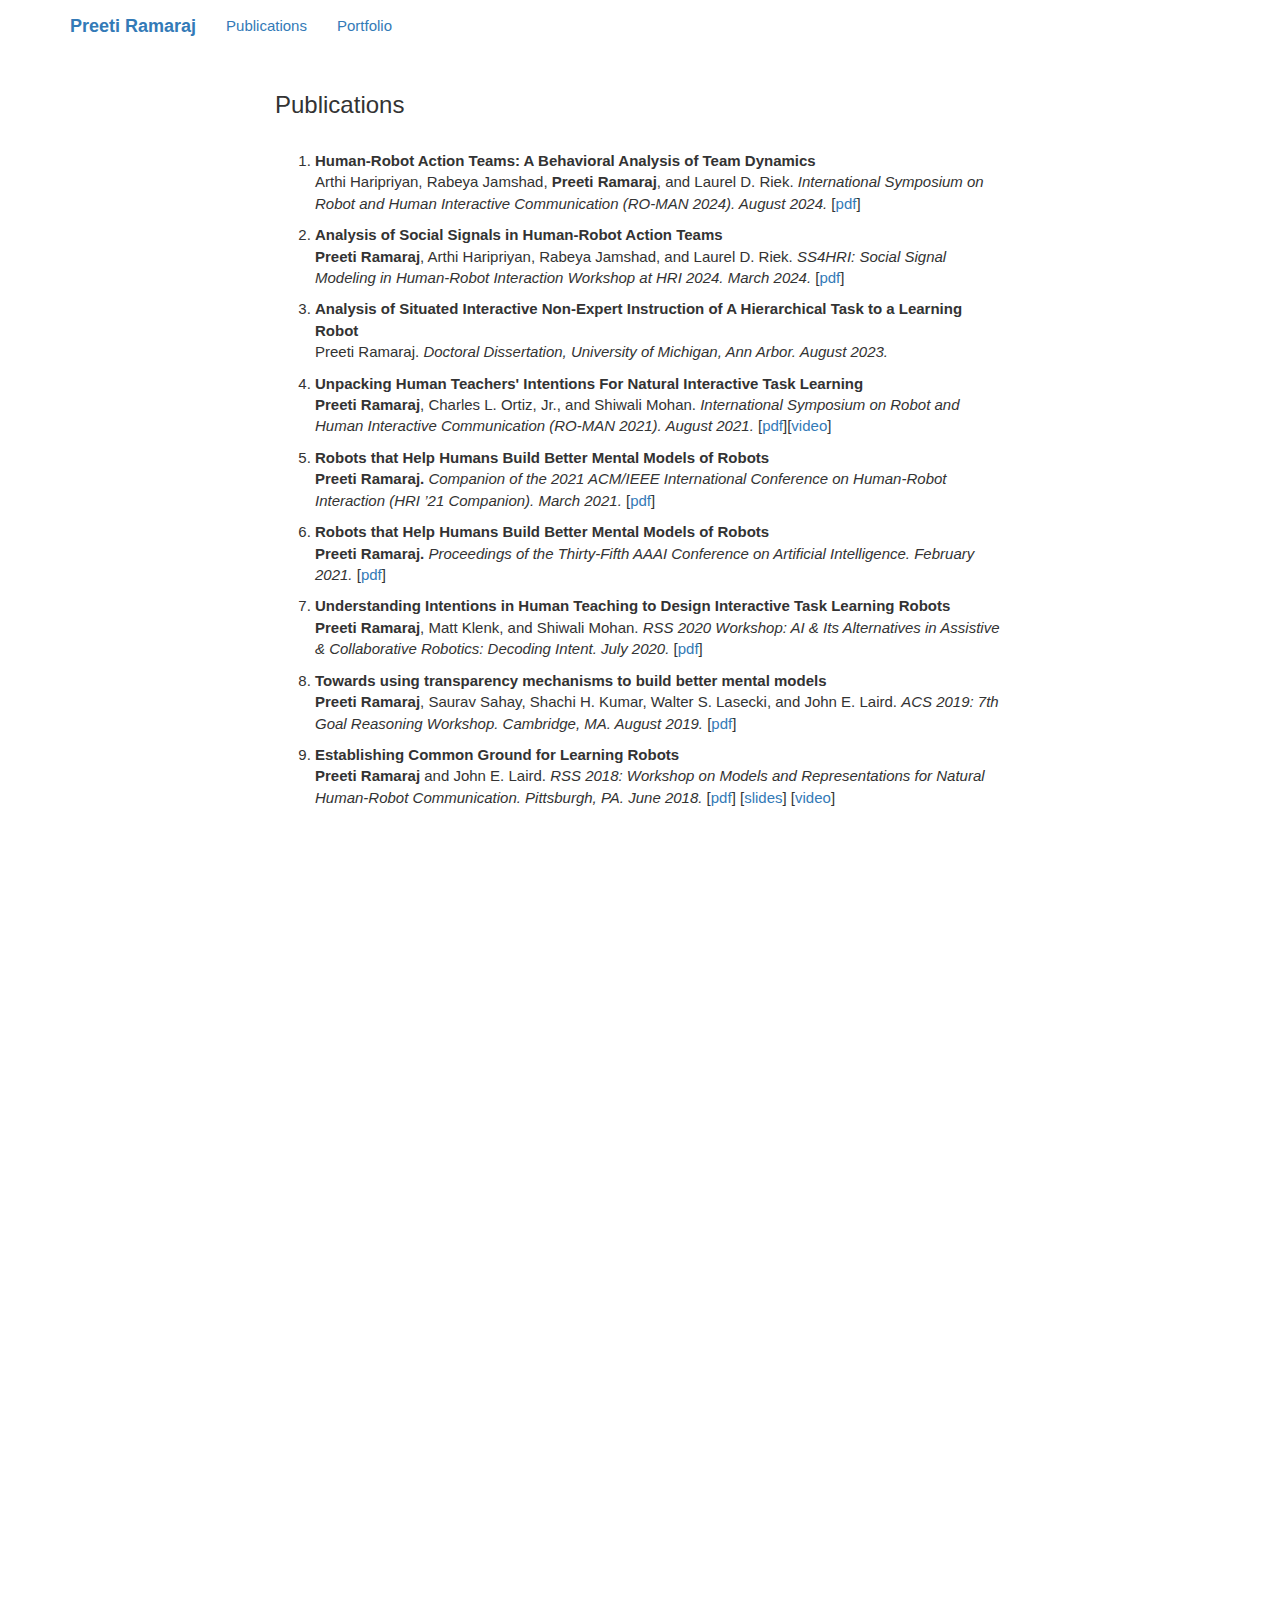
<file: publications.html>
<!DOCTYPE html>
<html lang="en">
  <head>
    <meta charset="utf-8">
    <meta http-equiv="X-UA-Compatible" content="IE=edge">
    <meta name="viewport" content="width=device-width, initial-scale=1">
    <!-- The above 3 meta tags *must* come first in the head; any other head content must come *after* these tags -->
    <title>Preeti Ramaraj's website</title>

    <!-- Bootstrap -->
		<!-- Latest compiled and minified CSS -->
		<link rel="stylesheet" href="https://maxcdn.bootstrapcdn.com/bootstrap/3.3.7/css/bootstrap.min.css" integrity="sha384-BVYiiSIFeK1dGmJRAkycuHAHRg32OmUcww7on3RYdg4Va+PmSTsz/K68vbdEjh4u" crossorigin="anonymous">
		<!-- jQuery library -->
		<script src="https://ajax.googleapis.com/ajax/libs/jquery/3.2.1/jquery.min.js"></script>
		<!-- Latest compiled and minified JavaScript -->
		<script src="https://maxcdn.bootstrapcdn.com/bootstrap/3.3.7/js/bootstrap.min.js" integrity="sha384-Tc5IQib027qvyjSMfHjOMaLkfuWVxZxUPnCJA7l2mCWNIpG9mGCD8wGNIcPD7Txa" crossorigin="anonymous"></script>
    
	
    <link href="webpage.css" rel="stylesheet">
	<!-- HTML5 shim and Respond.js for IE8 support of HTML5 elements and media queries -->
    <!-- WARNING: Respond.js doesn't work if you view the page via file:// -->
    <!--[if lt IE 9]>
      <script src="https://oss.maxcdn.com/html5shiv/3.7.3/html5shiv.min.js"></script>
      <script src="https://oss.maxcdn.com/respond/1.4.2/respond.min.js"></script>
    <![endif]-->
  </head>
  
  <body>
    <nav class="navbar">
		<div class="container">
			<div class="navbar-header"> 
				<button type="button" class="navbar-toggle collapsed" data-toggle="collapse" data-target="#navbar" aria-expanded="false" aria-controls="navbar">
					<span class="sr-only">Toggle navigation</span>
					<span class="icon-bar"></span>
					<span class="icon-bar"></span>
					<span class="icon-bar"></span>
					<span class="icon-bar"></span>
					<span class="icon-bar"></span>
				</button>
				<a class="navbar-brand" href="index.html"><b>Preeti Ramaraj</b></a>
			</div>
			<div id="navbar" class="collapse navbar-collapse">
				<ul class="nav navbar-nav">
					<li><a href="publications.html">Publications</a></li>
					<li><a href="portfolio.html">Portfolio</a></li>
					<!-- <li><a href="teaching.html">Teaching</a></li> -->
					<!-- <li><a href="projects.html">Projects</a></li> -->
					<!-- <li><a href="interests.html">Other Interests</a></li> -->
				</ul>
			</div>
		</div>	
	</nav>
	
	<div class="container">
		<div class="col-sm-2 sidenav">
		</div>
		<div class="col-sm-8">
		<h3>Publications</h3>
		<br/>
		<section>
			<ol>
				<li><b>Human-Robot Action Teams: A Behavioral Analysis of Team Dynamics</b>
				<p>Arthi Haripriyan, Rabeya Jamshad, <b>Preeti Ramaraj</b>, and Laurel D. Riek. <i>International Symposium on Robot and Human Interactive Communication (RO-MAN 2024). August 2024.</i>
				[<a href="https://cseweb.ucsd.edu/~lriek/papers/arthi-ROMAN-2024-final.pdf" target="_blank">pdf</a>]</p>
				</li>
				<li><b>Analysis of Social Signals in Human-Robot Action Teams</b>
				<p><b>Preeti Ramaraj</b>, Arthi Haripriyan, Rabeya Jamshad, and Laurel D. Riek. <i> SS4HRI: Social Signal Modeling in Human-Robot Interaction Workshop at HRI 2024. March 2024.</i>
				[<a href="papers/ramaraj-ss4hri2024.pdf" target="_blank">pdf</a>]</p>
				</li>
				<li><b>Analysis of Situated Interactive Non-Expert Instruction of A Hierarchical Task to a Learning Robot</b>
				<p>Preeti Ramaraj. <i>Doctoral Dissertation, University of Michigan, Ann Arbor. August 2023.</i>
				</li>
				<li><b>Unpacking Human Teachers' Intentions For Natural Interactive Task Learning</b>
				<p><b>Preeti Ramaraj</b>, Charles L. Ortiz, Jr., and Shiwali Mohan. <i>International Symposium on Robot and Human Interactive Communication (RO-MAN 2021). August 2021.</i>
				[<a href="https://arxiv.org/pdf/2102.06755.pdf" target="_blank">pdf</a>][<a href="ro-man_2021/Ro-man-final-presentation-256.mp4" target="_blank">video</a>]</p>
				</li>
				<li><b>Robots that Help Humans Build Better Mental Models of Robots</b>
				<p><b>Preeti Ramaraj.</b> <i> Companion of the 2021 ACM/IEEE International Conference on Human-Robot Interaction (HRI ’21 Companion). March 2021.</i>
				[<a href="hri-pioneers_2021/HRI_Pioneers_2021-ramaraj.pdf" target="_blank">pdf</a>]</p>
				</li>
				<li><b>Robots that Help Humans Build Better Mental Models of Robots</b>
				<p><b>Preeti Ramaraj.</b> <i>Proceedings of the Thirty-Fifth AAAI Conference on Artificial Intelligence. February 2021.</i>
				[<a href="aaai-dc_2021/aaai-dc-2021-ramaraj.pdf" target="_blank">pdf</a>]</p>
				</li>
				<li><b>Understanding Intentions in Human Teaching to Design Interactive Task Learning Robots</b>
				<p><b>Preeti Ramaraj</b>, Matt Klenk, and Shiwali Mohan. <i>RSS 2020 Workshop: AI & Its Alternatives in Assistive & Collaborative Robotics: Decoding Intent. July 2020.</i>
				[<a href="rss_2020/RSS_AI_ACR_2020-final.pdf" target="_blank">pdf</a>]</p>
				</li>
				<li><b>Towards using transparency mechanisms to build better mental models</b>
				<p><b>Preeti Ramaraj</b>, Saurav Sahay, Shachi H. Kumar, Walter S. Lasecki, and John E. Laird. <i>ACS 2019: 7th Goal Reasoning Workshop. Cambridge, MA. August 2019.</i>
				[<a href="acs_hri_2019/ACS_HRI_2019_PreetiRamaraj.pdf" target="_blank">pdf</a>]</p>
				</li>
				<li><b>Establishing Common Ground for Learning Robots</b>
				<p><b>Preeti Ramaraj</b> and John E. Laird. <i>RSS 2018: Workshop on Models and Representations for Natural Human-Robot Communication. Pittsburgh, PA. June 2018.</i>
					[<a href="http://www2.ece.rochester.edu/projects/rail/mrhrc2018/papers/ramaraj05.pdf" target="_blank">pdf</a>] [<a href="rss_2018/Establishing_Common_Ground_for_Learning_Robots.pdf" target="_blank">slides</a>] [<a href="rss_2018/supp_video.mp4" target="_blank">video</a>]</p>
				</li>
			<!--	<li><b>ANFIS based spam filtering model for social networking websites</b><br/>
				<p>Dhananjay Kalbande, Harsh Panchal, Nisha Swaminathan, <b>Preeti Ramaraj</b>. <i>International Journal of Computer Applications, April 2012.</i>
				[<a href="http://research.ijcaonline.org/volume44/number11/pxc3878635.pdf" target="_blank">pdf</a>]</p>
			</li> -->
			</ol>
		</section>
		</div>
		<div class="col-sm-2 sidenav">
		</div>
	</div>
  </body>
</html>
</file>
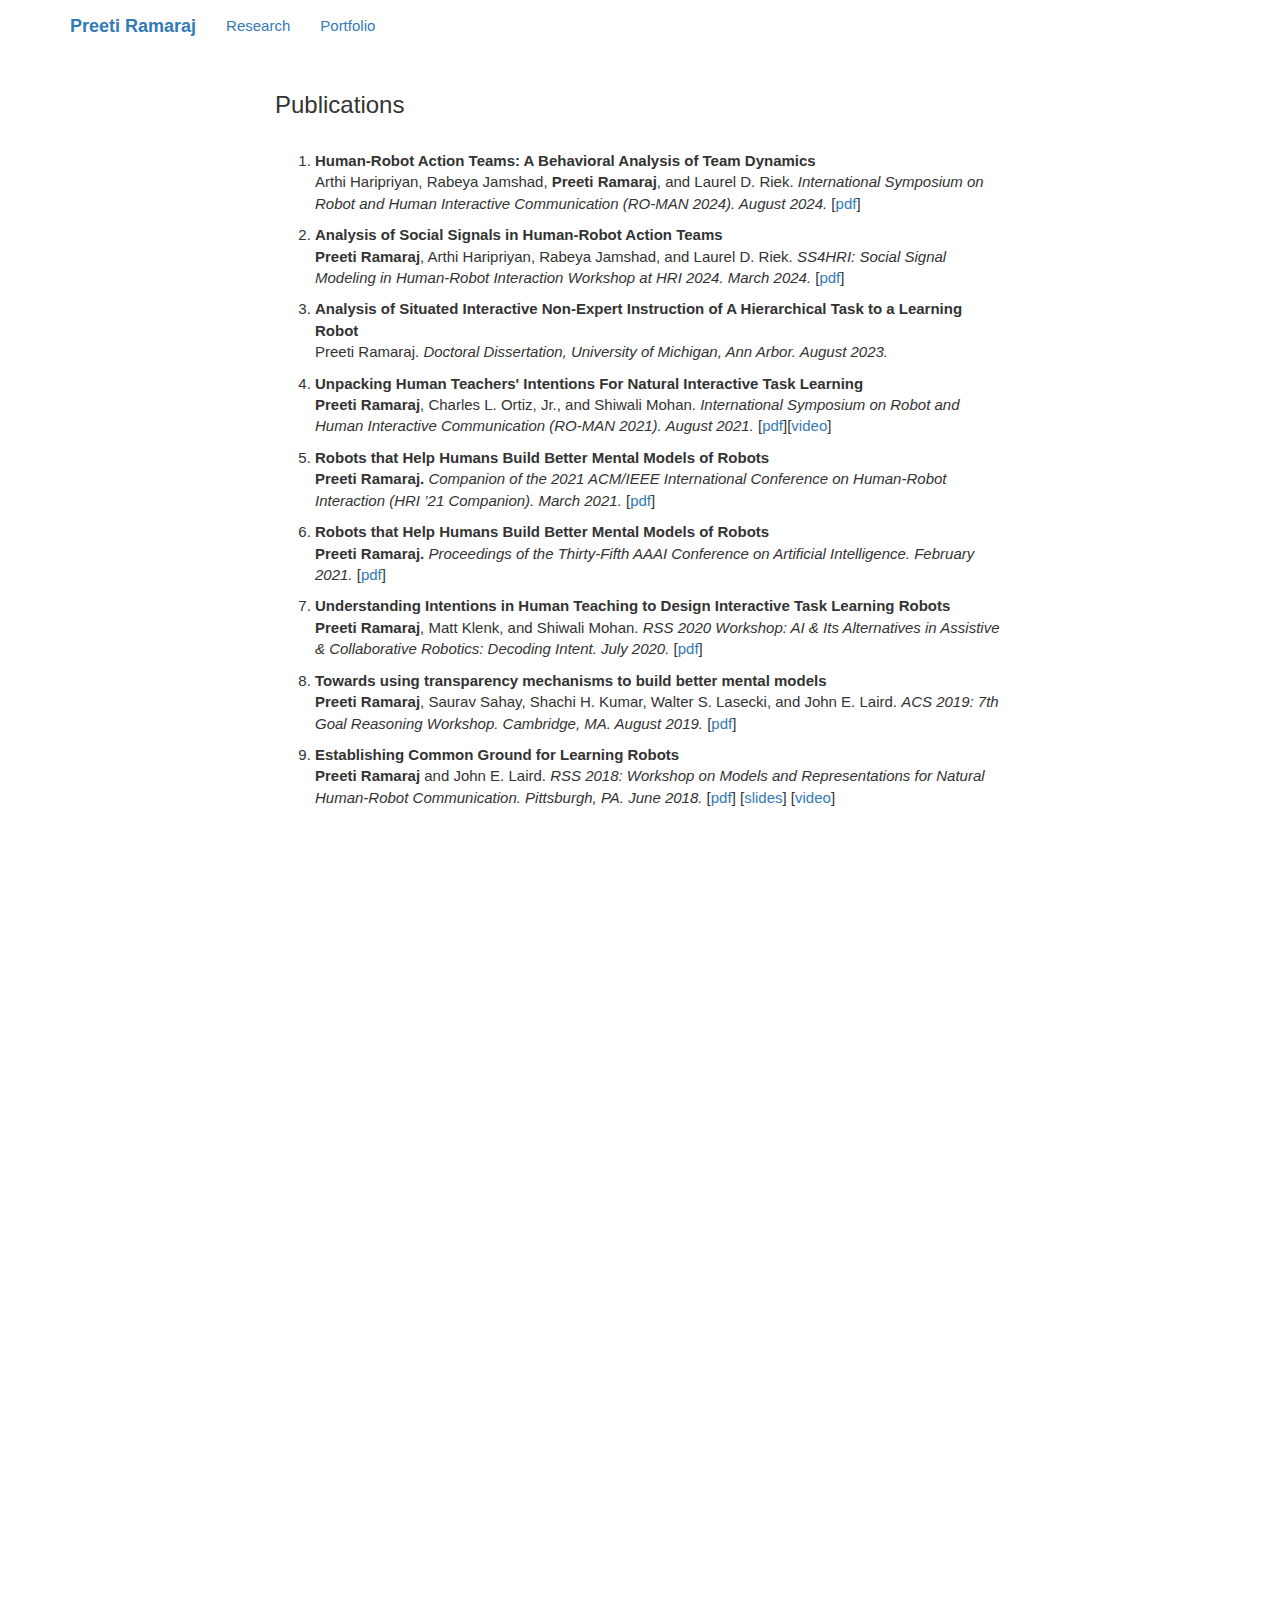
<file: research.html>
<!DOCTYPE html>
<html lang="en">
  <head>
    <meta charset="utf-8">
    <meta http-equiv="X-UA-Compatible" content="IE=edge">
    <meta name="viewport" content="width=device-width, initial-scale=1">
    <!-- The above 3 meta tags *must* come first in the head; any other head content must come *after* these tags -->
    <title>Preeti Ramaraj's website</title>

    <!-- Bootstrap -->
		<!-- Latest compiled and minified CSS -->
		<link rel="stylesheet" href="https://maxcdn.bootstrapcdn.com/bootstrap/3.3.7/css/bootstrap.min.css" integrity="sha384-BVYiiSIFeK1dGmJRAkycuHAHRg32OmUcww7on3RYdg4Va+PmSTsz/K68vbdEjh4u" crossorigin="anonymous">
		<!-- jQuery library -->
		<script src="https://ajax.googleapis.com/ajax/libs/jquery/3.2.1/jquery.min.js"></script>
		<!-- Latest compiled and minified JavaScript -->
		<script src="https://maxcdn.bootstrapcdn.com/bootstrap/3.3.7/js/bootstrap.min.js" integrity="sha384-Tc5IQib027qvyjSMfHjOMaLkfuWVxZxUPnCJA7l2mCWNIpG9mGCD8wGNIcPD7Txa" crossorigin="anonymous"></script>
    
	
    <link href="webpage.css" rel="stylesheet">
	<!-- HTML5 shim and Respond.js for IE8 support of HTML5 elements and media queries -->
    <!-- WARNING: Respond.js doesn't work if you view the page via file:// -->
    <!--[if lt IE 9]>
      <script src="https://oss.maxcdn.com/html5shiv/3.7.3/html5shiv.min.js"></script>
      <script src="https://oss.maxcdn.com/respond/1.4.2/respond.min.js"></script>
    <![endif]-->
  </head>
  
  <body>
    <nav class="navbar">
		<div class="container">
			<div class="navbar-header"> 
				<button type="button" class="navbar-toggle collapsed" data-toggle="collapse" data-target="#navbar" aria-expanded="false" aria-controls="navbar">
					<span class="sr-only">Toggle navigation</span>
					<span class="icon-bar"></span>
					<span class="icon-bar"></span>
					<span class="icon-bar"></span>
					<span class="icon-bar"></span>
					<span class="icon-bar"></span>
				</button>
				<a class="navbar-brand" href="index.html"><b>Preeti Ramaraj</b></a>
			</div>
			<div id="navbar" class="collapse navbar-collapse">
				<ul class="nav navbar-nav">
					<li><a href="research.html">Research</a></li>
					<li><a href="portfolio.html">Portfolio</a></li>
					<!-- <li><a href="teaching.html">Teaching</a></li> -->
					<!-- <li><a href="projects.html">Projects</a></li> -->
					<!-- <li><a href="interests.html">Other Interests</a></li> -->
				</ul>
			</div>
		</div>	
	</nav>
	
	<div class="container">
		<div class="col-sm-2 sidenav">
		</div>
		<div class="col-sm-8">
		<h3>Publications</h3>
		<br/>
		<section>
			<ol>
				<li><b>Human-Robot Action Teams: A Behavioral Analysis of Team Dynamics</b>
				<p>Arthi Haripriyan, Rabeya Jamshad, <b>Preeti Ramaraj</b>, and Laurel D. Riek. <i>International Symposium on Robot and Human Interactive Communication (RO-MAN 2024). August 2024.</i>
				[<a href="https://cseweb.ucsd.edu/~lriek/papers/arthi-ROMAN-2024-final.pdf" target="_blank">pdf</a>]</p>
				</li>
				<li><b>Analysis of Social Signals in Human-Robot Action Teams</b>
				<p><b>Preeti Ramaraj</b>, Arthi Haripriyan, Rabeya Jamshad, and Laurel D. Riek. <i> SS4HRI: Social Signal Modeling in Human-Robot Interaction Workshop at HRI 2024. March 2024.</i>
				[<a href="papers/ramaraj-ss4hri2024.pdf" target="_blank">pdf</a>]</p>
				</li>
				<li><b>Analysis of Situated Interactive Non-Expert Instruction of A Hierarchical Task to a Learning Robot</b>
				<p>Preeti Ramaraj. <i>Doctoral Dissertation, University of Michigan, Ann Arbor. August 2023.</i>
				</li>
				<li><b>Unpacking Human Teachers' Intentions For Natural Interactive Task Learning</b>
				<p><b>Preeti Ramaraj</b>, Charles L. Ortiz, Jr., and Shiwali Mohan. <i>International Symposium on Robot and Human Interactive Communication (RO-MAN 2021). August 2021.</i>
				[<a href="https://arxiv.org/pdf/2102.06755.pdf" target="_blank">pdf</a>][<a href="ro-man_2021/Ro-man-final-presentation-256.mp4" target="_blank">video</a>]</p>
				</li>
				<li><b>Robots that Help Humans Build Better Mental Models of Robots</b>
				<p><b>Preeti Ramaraj.</b> <i> Companion of the 2021 ACM/IEEE International Conference on Human-Robot Interaction (HRI ’21 Companion). March 2021.</i>
				[<a href="hri-pioneers_2021/HRI_Pioneers_2021-ramaraj.pdf" target="_blank">pdf</a>]</p>
				</li>
				<li><b>Robots that Help Humans Build Better Mental Models of Robots</b>
				<p><b>Preeti Ramaraj.</b> <i>Proceedings of the Thirty-Fifth AAAI Conference on Artificial Intelligence. February 2021.</i>
				[<a href="aaai-dc_2021/aaai-dc-2021-ramaraj.pdf" target="_blank">pdf</a>]</p>
				</li>
				<li><b>Understanding Intentions in Human Teaching to Design Interactive Task Learning Robots</b>
				<p><b>Preeti Ramaraj</b>, Matt Klenk, and Shiwali Mohan. <i>RSS 2020 Workshop: AI & Its Alternatives in Assistive & Collaborative Robotics: Decoding Intent. July 2020.</i>
				[<a href="rss_2020/RSS_AI_ACR_2020-final.pdf" target="_blank">pdf</a>]</p>
				</li>
				<li><b>Towards using transparency mechanisms to build better mental models</b>
				<p><b>Preeti Ramaraj</b>, Saurav Sahay, Shachi H. Kumar, Walter S. Lasecki, and John E. Laird. <i>ACS 2019: 7th Goal Reasoning Workshop. Cambridge, MA. August 2019.</i>
				[<a href="acs_hri_2019/ACS_HRI_2019_PreetiRamaraj.pdf" target="_blank">pdf</a>]</p>
				</li>
				<li><b>Establishing Common Ground for Learning Robots</b>
				<p><b>Preeti Ramaraj</b> and John E. Laird. <i>RSS 2018: Workshop on Models and Representations for Natural Human-Robot Communication. Pittsburgh, PA. June 2018.</i>
					[<a href="http://www2.ece.rochester.edu/projects/rail/mrhrc2018/papers/ramaraj05.pdf" target="_blank">pdf</a>] [<a href="rss_2018/Establishing_Common_Ground_for_Learning_Robots.pdf" target="_blank">slides</a>] [<a href="rss_2018/supp_video.mp4" target="_blank">video</a>]</p>
				</li>
			<!--	<li><b>ANFIS based spam filtering model for social networking websites</b><br/>
				<p>Dhananjay Kalbande, Harsh Panchal, Nisha Swaminathan, <b>Preeti Ramaraj</b>. <i>International Journal of Computer Applications, April 2012.</i>
				[<a href="http://research.ijcaonline.org/volume44/number11/pxc3878635.pdf" target="_blank">pdf</a>]</p>
			</li> -->
			</ol>
		</section>
		</div>
		<div class="col-sm-2 sidenav">
		</div>
	</div>
  </body>
</html>
</file>
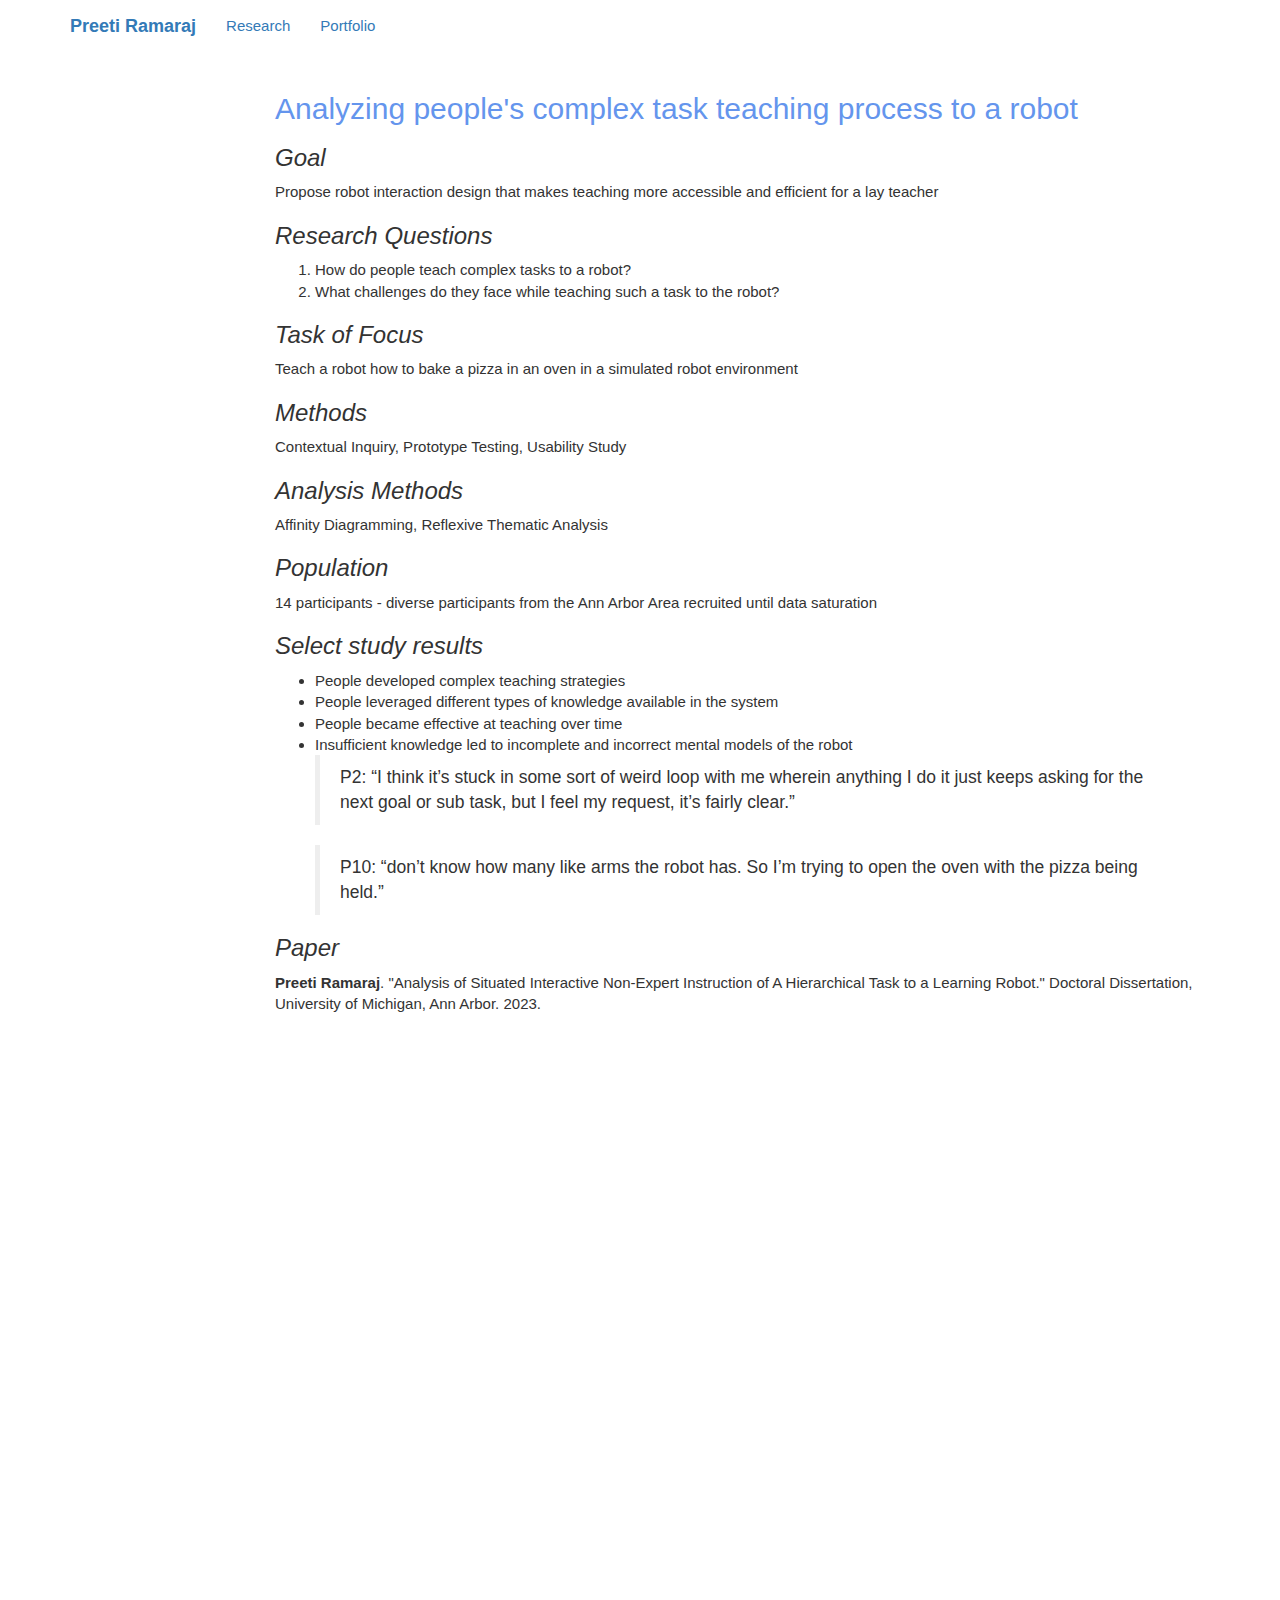
<file: portfolio/analysis-teaching-complex-task.html>
<!DOCTYPE html>
<html lang="en">
  <head>
    <meta charset="utf-8">
    <meta http-equiv="X-UA-Compatible" content="IE=edge">
    <meta name="viewport" content="width=device-width, initial-scale=1">
    <!-- The above 3 meta tags *must* come first in the head; any other head content must come *after* these tags -->
    <title>Preeti Ramaraj's website</title>

    <!-- Bootstrap -->
		<!-- Latest compiled and minified CSS -->
		<link rel="stylesheet" href="https://maxcdn.bootstrapcdn.com/bootstrap/3.3.7/css/bootstrap.min.css" integrity="sha384-BVYiiSIFeK1dGmJRAkycuHAHRg32OmUcww7on3RYdg4Va+PmSTsz/K68vbdEjh4u" crossorigin="anonymous">
		<!-- jQuery library -->
		<script src="https://ajax.googleapis.com/ajax/libs/jquery/3.2.1/jquery.min.js"></script>
		<!-- Latest compiled and minified JavaScript -->
		<script src="https://maxcdn.bootstrapcdn.com/bootstrap/3.3.7/js/bootstrap.min.js" integrity="sha384-Tc5IQib027qvyjSMfHjOMaLkfuWVxZxUPnCJA7l2mCWNIpG9mGCD8wGNIcPD7Txa" crossorigin="anonymous"></script>
    
	
    <link href="../webpage.css" rel="stylesheet">
	<!-- HTML5 shim and Respond.js for IE8 support of HTML5 elements and media queries -->
    <!-- WARNING: Respond.js doesn't work if you view the page via file:// -->
    <!--[if lt IE 9]>
      <script src="https://oss.maxcdn.com/html5shiv/3.7.3/html5shiv.min.js"></script>
      <script src="https://oss.maxcdn.com/respond/1.4.2/respond.min.js"></script>
    <![endif]-->
  </head>
  
  <body>
    <nav class="navbar">
		<div class="container">
			<div class="navbar-header"> 
				<button type="button" class="navbar-toggle collapsed" data-toggle="collapse" data-target="#navbar" aria-expanded="false" aria-controls="navbar">
					<span class="sr-only">Toggle navigation</span>
					<span class="icon-bar"></span>
					<span class="icon-bar"></span>
					<span class="icon-bar"></span>
					<span class="icon-bar"></span>
					<span class="icon-bar"></span>
				</button>
				<a class="navbar-brand" href="../index.html"><b>Preeti Ramaraj</b></a>
			</div>
			<div id="navbar" class="collapse navbar-collapse">
				<ul class="nav navbar-nav">
					<li><a href="../research.html">Research</a></li>
					<li><a href="../portfolio.html">Portfolio</a></li>
					<!-- <li><a href="teaching.html">Teaching</a></li> -->
					<!-- <li><a href="projects.html">Projects</a></li> -->
					<!-- <li><a href="interests.html">Other Interests</a></li> -->
				</ul>
			</div>
		</div>	
	</nav>
	
		
	<div class="container">
		<div class="col-sm-2 sidenav">
		</div>
		<div class="col-sm-10">
			<section>
			<h2><font color="#6495ED">Analyzing people's complex task teaching process to a robot</font></h2>
			<h3><i>Goal</i></h3>
			<p> Propose robot interaction design that makes teaching more accessible and efficient for a lay teacher</p>
			<h3><i>Research Questions</i></h3>
			<p>
				<ol>
					<li>How do people teach complex tasks to a robot?</li>
					<li>What challenges do they face while teaching such a task to the robot?</li>
				</ol>
			</p>
			<h3><i>Task of Focus</i></h3>
			<p>Teach a robot how to bake a pizza in an oven in a simulated robot environment</p>
			<h3><i>Methods</i></h3>
			<p>Contextual Inquiry, Prototype Testing, Usability Study</p>
			<h3><i>Analysis Methods</i></h3>
			<p>Affinity Diagramming, Reflexive Thematic Analysis</p>
			<h3><i>Population</i></h3>
			<p>14 participants - diverse participants from the Ann Arbor Area recruited until data saturation</p>
			<h3><i>Select study results</i></h3>
			<p>
				<ul>
					<li>People developed complex teaching strategies</li>
					<li>People leveraged different types of knowledge available in the system</li>
					<li>People became effective at teaching over time</li>
					<li>Insufficient knowledge led to incomplete and incorrect mental models of the robot
						<blockquote>
						P2: “I think it’s stuck in some sort of weird loop with me wherein anything I do it just keeps asking for the next goal or sub task, but I feel my request, it’s fairly clear.”
						</blockquote>
						<blockquote>
						P10: “don’t know how many like arms the robot has. So I’m trying to open the oven with the pizza being held.”
						</blockquote>
					</li>
					<li>Incomplete mental models led to uncertainty and failures
						<blockquote>
						P8: “still trying to figure out whether the oven is preheated or not. I don’t see any actions in the list that give me that seem to give me an option to ask Rosie to check for me.”
						</blockquote>
						<blockquote>
						P6: “Man, I feel like I’m failing. I feel like there might be no answer to this.”
						</blockquote>
					</li>
					<li>However, people were motivated to continue teaching and found ways to recover from failures</li>
				</ul>
			</p>
			<h3><i>Paper</i></h3>
			<p><b>Preeti Ramaraj</b>. "Analysis of Situated Interactive Non-Expert Instruction of A Hierarchical Task to a Learning Robot."  Doctoral Dissertation, University of Michigan, Ann Arbor. 2023.</p>
			</section>
			<br/>
		</div>
		<div class="col-sm-2 sidenav">
		</div>
	</div>
   </body>
</html>
</file>
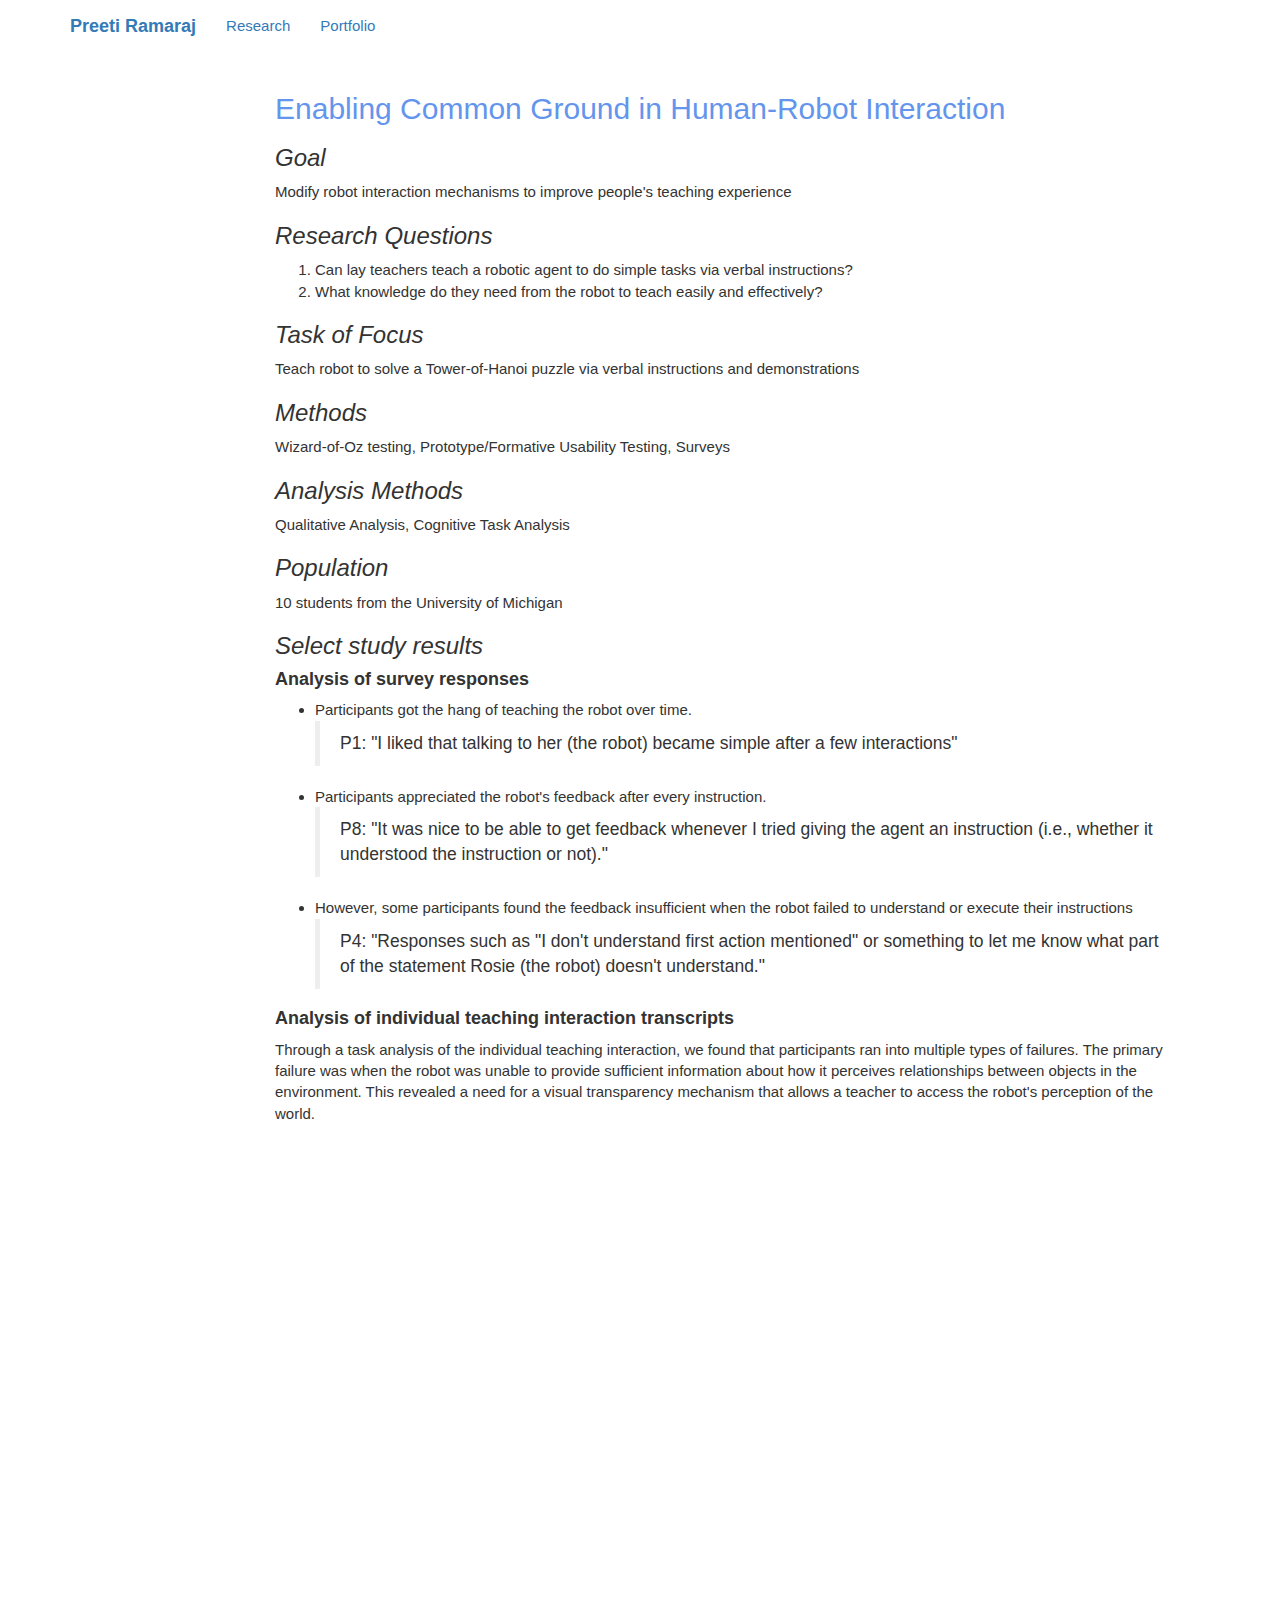
<file: portfolio/enabling-common-ground.html>
<!DOCTYPE html>
<html lang="en">
  <head>
    <meta charset="utf-8">
    <meta http-equiv="X-UA-Compatible" content="IE=edge">
    <meta name="viewport" content="width=device-width, initial-scale=1">
    <!-- The above 3 meta tags *must* come first in the head; any other head content must come *after* these tags -->
    <title>Preeti Ramaraj's website</title>

    <!-- Bootstrap -->
		<!-- Latest compiled and minified CSS -->
		<link rel="stylesheet" href="https://maxcdn.bootstrapcdn.com/bootstrap/3.3.7/css/bootstrap.min.css" integrity="sha384-BVYiiSIFeK1dGmJRAkycuHAHRg32OmUcww7on3RYdg4Va+PmSTsz/K68vbdEjh4u" crossorigin="anonymous">
		<!-- jQuery library -->
		<script src="https://ajax.googleapis.com/ajax/libs/jquery/3.2.1/jquery.min.js"></script>
		<!-- Latest compiled and minified JavaScript -->
		<script src="https://maxcdn.bootstrapcdn.com/bootstrap/3.3.7/js/bootstrap.min.js" integrity="sha384-Tc5IQib027qvyjSMfHjOMaLkfuWVxZxUPnCJA7l2mCWNIpG9mGCD8wGNIcPD7Txa" crossorigin="anonymous"></script>
    
	
    <link href="../webpage.css" rel="stylesheet">
	<!-- HTML5 shim and Respond.js for IE8 support of HTML5 elements and media queries -->
    <!-- WARNING: Respond.js doesn't work if you view the page via file:// -->
    <!--[if lt IE 9]>
      <script src="https://oss.maxcdn.com/html5shiv/3.7.3/html5shiv.min.js"></script>
      <script src="https://oss.maxcdn.com/respond/1.4.2/respond.min.js"></script>
    <![endif]-->
  </head>
  
  <body>
    <nav class="navbar">
		<div class="container">
			<div class="navbar-header"> 
				<button type="button" class="navbar-toggle collapsed" data-toggle="collapse" data-target="#navbar" aria-expanded="false" aria-controls="navbar">
					<span class="sr-only">Toggle navigation</span>
					<span class="icon-bar"></span>
					<span class="icon-bar"></span>
					<span class="icon-bar"></span>
					<span class="icon-bar"></span>
					<span class="icon-bar"></span>
				</button>
				<a class="navbar-brand" href="../index.html"><b>Preeti Ramaraj</b></a>
			</div>
			<div id="navbar" class="collapse navbar-collapse">
				<ul class="nav navbar-nav">
					<li><a href="../research.html">Research</a></li>
					<li><a href="../portfolio.html">Portfolio</a></li>
					<!-- <li><a href="teaching.html">Teaching</a></li> -->
					<!-- <li><a href="projects.html">Projects</a></li> -->
					<!-- <li><a href="interests.html">Other Interests</a></li> -->
				</ul>
			</div>
		</div>	
	</nav>
	
		
	<div class="container">
		<div class="col-sm-2 sidenav">
		</div>
		<div class="col-sm-10">
			<section>
			<h2><font color="#6495ED">Enabling Common Ground in Human-Robot Interaction</font></h2>
			<h3><i>Goal</i></h3>
			<p>Modify robot interaction mechanisms to improve people's teaching experience</p>
			<h3><i>Research Questions</i></h3>
			<p>
				<ol>
					<li>Can lay teachers teach a robotic agent to do simple tasks via verbal instructions?</li>
					<li>What knowledge do they need from the robot to teach easily and effectively?</li>
				</ol>
			</p>
			<h3><i>Task of Focus</i></h3>
			<p>Teach robot to solve a Tower-of-Hanoi puzzle via verbal instructions and demonstrations </p>
			<h3><i>Methods</i></h3>
			<p>Wizard-of-Oz testing, Prototype/Formative Usability Testing, Surveys</p>
			<h3><i>Analysis Methods</i></h3>
			<p>Qualitative Analysis, Cognitive Task Analysis</p>
			<h3><i>Population</i></h3>
			<p>10 students from the University of Michigan</p>
			<h3><i>Select study results</i></h3>
			<h4><b>Analysis of survey responses</b></h4>
			<p>
				<ul>
					<li>Participants got the hang of teaching the robot over time.
						<blockquote>
						P1: "I liked that talking to her (the robot) became simple after a few interactions"
						</blockquote>
					</li>
					<li>Participants appreciated the robot's feedback after every instruction.
						<blockquote>
						P8: "It was nice to be able to get feedback whenever I tried giving the agent an instruction (i.e., whether it understood the instruction or not)."
						</blockquote>
					</li>
					<li>However, some participants found the feedback insufficient when the robot failed to understand or execute their instructions
						<blockquote>
						 P4: "Responses such as "I don't understand first action mentioned" or something to let me know what part of the statement Rosie (the robot) doesn't understand."
						</blockquote>
					</li>
				</ul>
			</p>
			<h4><b>Analysis of individual teaching interaction transcripts</b></h4>
			<p>Through a task analysis of the individual teaching interaction, we found that participants ran into multiple types of failures. The primary failure was when the robot was unable to provide sufficient information about how it perceives relationships between objects in the environment. This revealed a need for a visual transparency mechanism that allows a teacher to access the robot's perception of the world.
			</p>
			</section>
			<br/>
		</div>
		<div class="col-sm-2 sidenav">
		</div>
	</div>
</file>
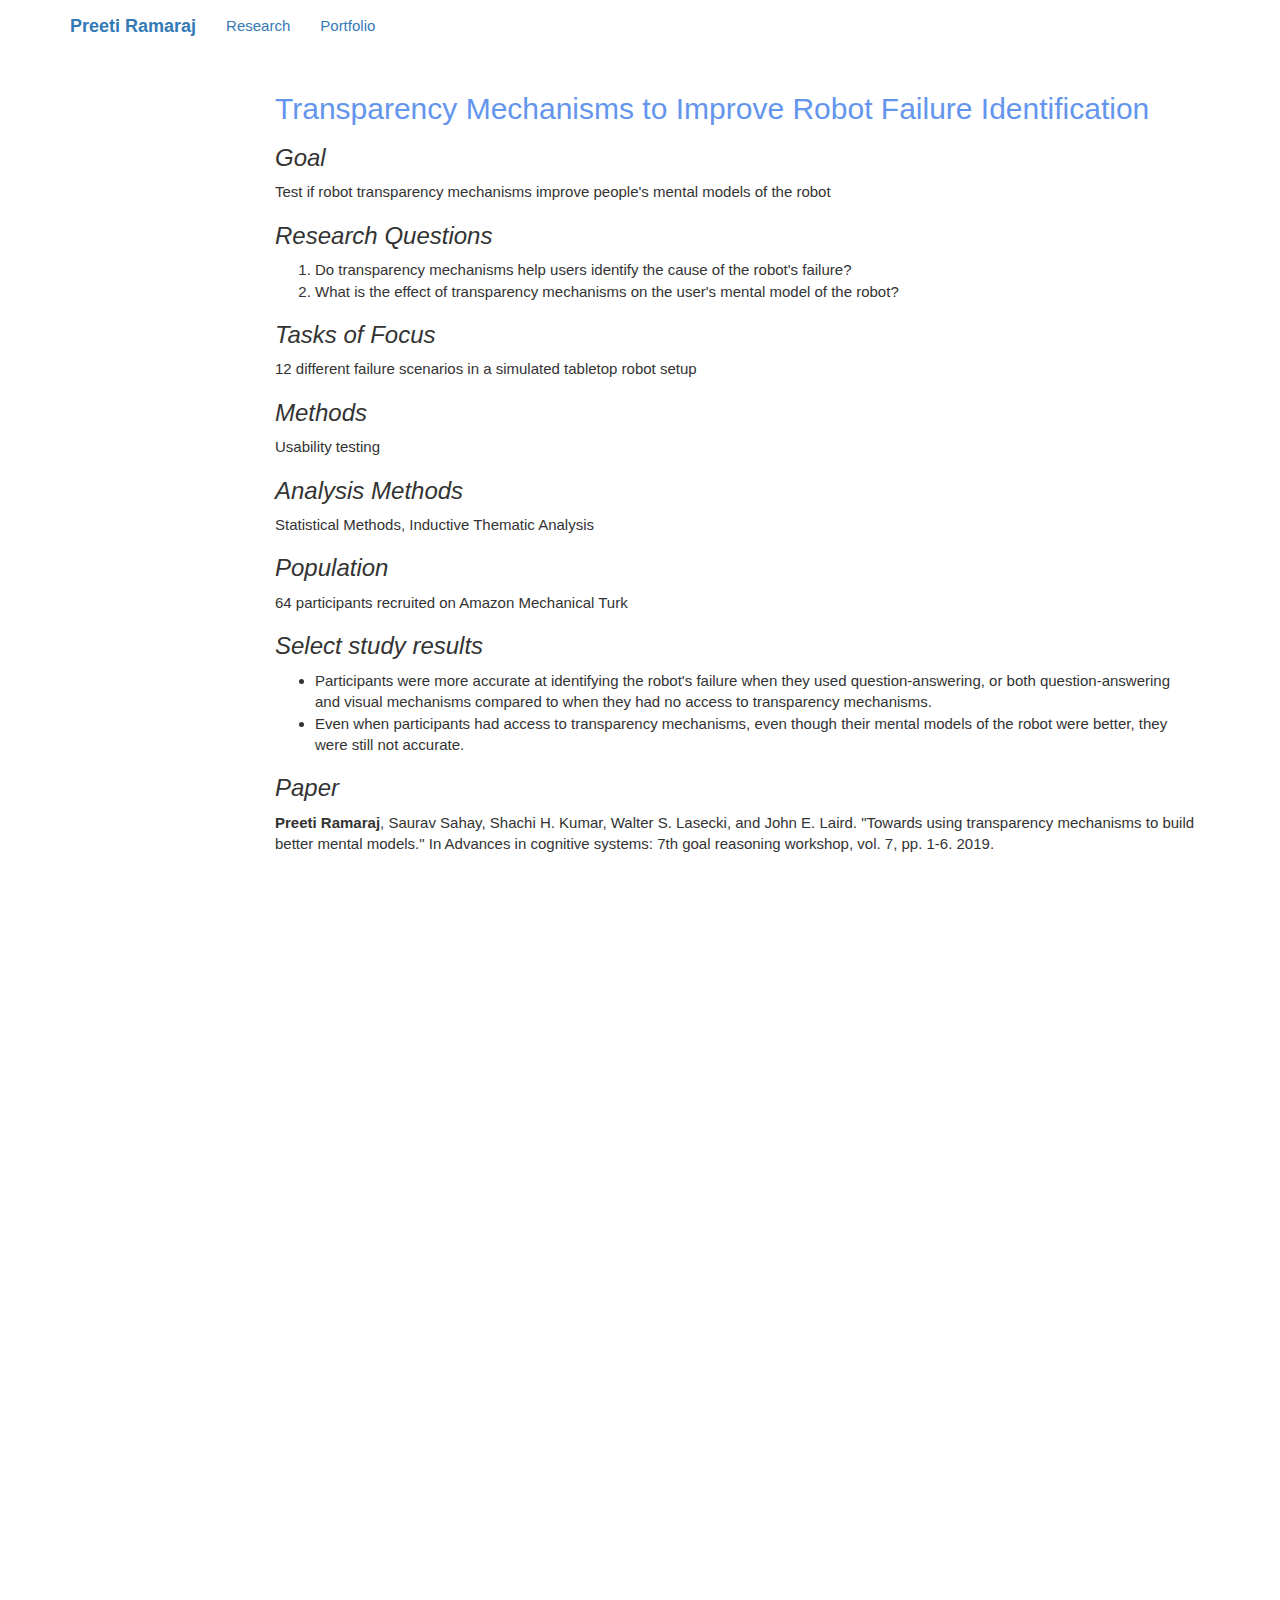
<file: portfolio/transparency-mechanism.html>
<!DOCTYPE html>
<html lang="en">
  <head>
    <meta charset="utf-8">
    <meta http-equiv="X-UA-Compatible" content="IE=edge">
    <meta name="viewport" content="width=device-width, initial-scale=1">
    <!-- The above 3 meta tags *must* come first in the head; any other head content must come *after* these tags -->
    <title>Preeti Ramaraj's website</title>

    <!-- Bootstrap -->
		<!-- Latest compiled and minified CSS -->
		<link rel="stylesheet" href="https://maxcdn.bootstrapcdn.com/bootstrap/3.3.7/css/bootstrap.min.css" integrity="sha384-BVYiiSIFeK1dGmJRAkycuHAHRg32OmUcww7on3RYdg4Va+PmSTsz/K68vbdEjh4u" crossorigin="anonymous">
		<!-- jQuery library -->
		<script src="https://ajax.googleapis.com/ajax/libs/jquery/3.2.1/jquery.min.js"></script>
		<!-- Latest compiled and minified JavaScript -->
		<script src="https://maxcdn.bootstrapcdn.com/bootstrap/3.3.7/js/bootstrap.min.js" integrity="sha384-Tc5IQib027qvyjSMfHjOMaLkfuWVxZxUPnCJA7l2mCWNIpG9mGCD8wGNIcPD7Txa" crossorigin="anonymous"></script>
    
	
    <link href="../webpage.css" rel="stylesheet">
	<!-- HTML5 shim and Respond.js for IE8 support of HTML5 elements and media queries -->
    <!-- WARNING: Respond.js doesn't work if you view the page via file:// -->
    <!--[if lt IE 9]>
      <script src="https://oss.maxcdn.com/html5shiv/3.7.3/html5shiv.min.js"></script>
      <script src="https://oss.maxcdn.com/respond/1.4.2/respond.min.js"></script>
    <![endif]-->
  </head>
  
  <body>
    <nav class="navbar">
		<div class="container">
			<div class="navbar-header"> 
				<button type="button" class="navbar-toggle collapsed" data-toggle="collapse" data-target="#navbar" aria-expanded="false" aria-controls="navbar">
					<span class="sr-only">Toggle navigation</span>
					<span class="icon-bar"></span>
					<span class="icon-bar"></span>
					<span class="icon-bar"></span>
					<span class="icon-bar"></span>
					<span class="icon-bar"></span>
				</button>
				<a class="navbar-brand" href="../index.html"><b>Preeti Ramaraj</b></a>
			</div>
			<div id="navbar" class="collapse navbar-collapse">
				<ul class="nav navbar-nav">
					<li><a href="../research.html">Research</a></li>
					<li><a href="../portfolio.html">Portfolio</a></li>
					<!-- <li><a href="teaching.html">Teaching</a></li> -->
					<!-- <li><a href="projects.html">Projects</a></li> -->
					<!-- <li><a href="interests.html">Other Interests</a></li> -->
				</ul>
			</div>
		</div>	
	</nav>
	
		
	<div class="container">
		<div class="col-sm-2 sidenav">
		</div>
		<div class="col-sm-10">
			<section>
			<h2><font color="#6495ED">Transparency Mechanisms to Improve Robot Failure Identification</font></h2>
			<h3><i>Goal</i></h3>
			<p>Test if robot transparency mechanisms improve people's mental models of the robot</p>
			<h3><i>Research Questions</i></h3>
			<p>
				<ol>
					<li>Do transparency mechanisms help users identify the cause of the robot's failure?</li>
					<li>What is the effect of transparency mechanisms on the user's mental model of the robot?</li>
				</ol>
			</p>
			<h3><i>Tasks of Focus</i></h3>
			<p>12 different failure scenarios in a simulated tabletop robot setup</p>
			<h3><i>Methods</i></h3>
			<p>Usability testing</p>
			<h3><i>Analysis Methods</i></h3>
			<p>Statistical Methods, Inductive Thematic Analysis</p>
			<h3><i>Population</i></h3>
			<p>64 participants recruited on Amazon Mechanical Turk</p>
			<h3><i>Select study results</i></h3>
			<p>
				<ul>
					<li>Participants were more accurate at identifying the robot's failure when they used question-answering, or both question-answering and visual mechanisms compared to when they had no access to transparency mechanisms.</li>
					<li>Even when participants had access to transparency mechanisms, even though their mental models of the robot were better, they were still not accurate.</li>
				</ul>
			</p>
			<h3><i>Paper</i></h3>
			<p><b>Preeti Ramaraj</b>, Saurav Sahay, Shachi H. Kumar, Walter S. Lasecki, and John E. Laird. "Towards using transparency mechanisms to build better mental models." In Advances in cognitive systems: 7th goal reasoning workshop, vol. 7, pp. 1-6. 2019.</p>
			</section>
			<br/>
		</div>
		<div class="col-sm-2 sidenav">
		</div>
	</div>
</file>
<file: webpage.css>
body {
	min-height: 2000px;
	font-size: 15px;
}

.navbar-toggle .icon-bar {
    background-color: #808080;
}

.preeti-padder {
    padding-top: 30px;
    padding-bottom: 30px;
	text-align: justify;
}

.row.content {height: 450px}

 .sidenav {
    padding-top: 20px;
    background-color: #ffffff;
    height: 100%;
}

ul li:nth-child(n+5) {
    display:none;
}


@media screen and (max-width: 767px) {
.sidenav {
    height: auto;
    padding: 15px;
}
.row.content {height:auto;}
</file>
